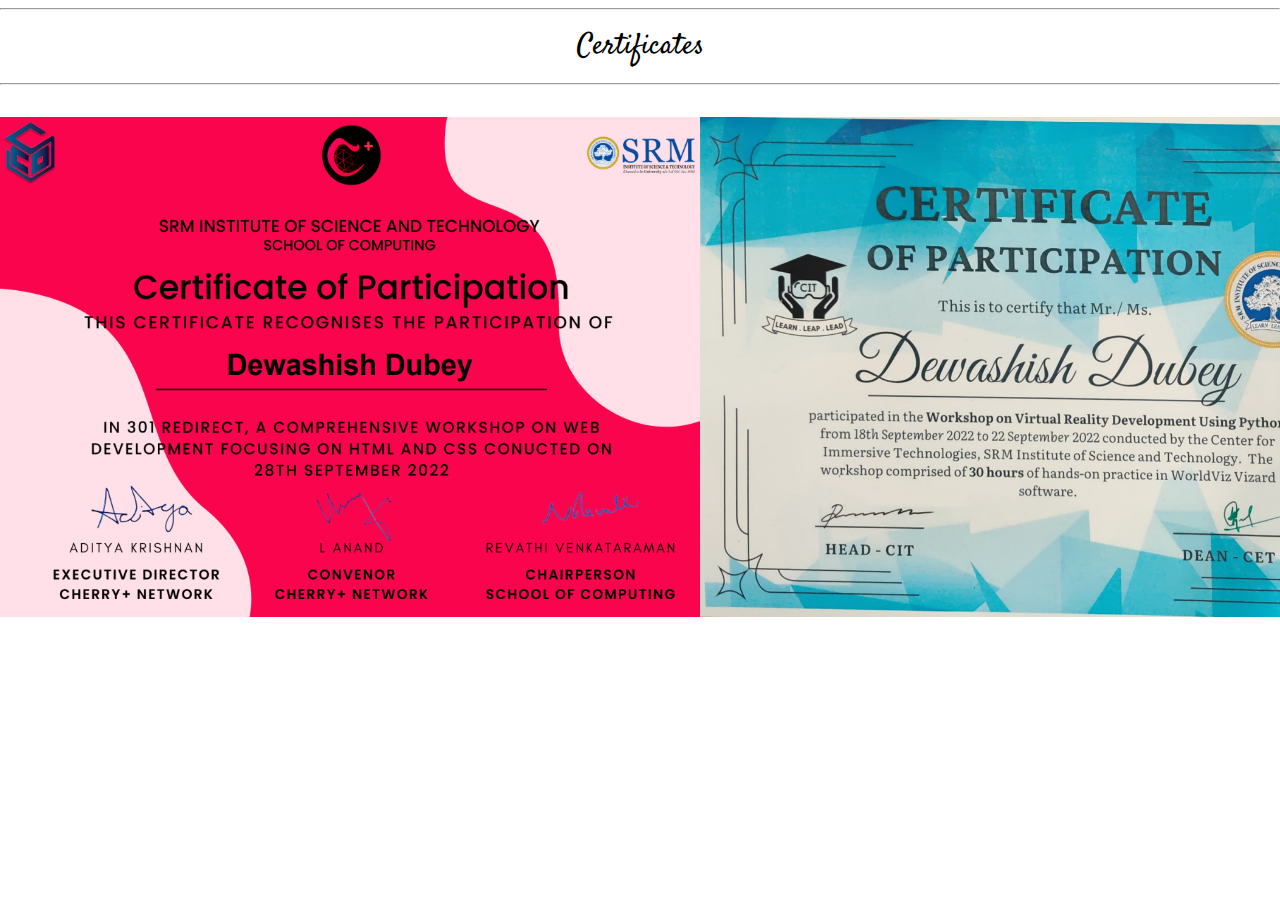
<file: certificates.html>
<!DOCTYPE html>
<html lang="en">
<head>
    <meta charset="UTF-8">
    <meta http-equiv="X-UA-Compatible" content="IE=edge">
    <meta name="viewport" content="width=device-width, initial-scale=1.0">
    <link rel="preconnect" href="https://fonts.gstatic.com" crossorigin>
    <link href="https://fonts.googleapis.com/css2?family=Poppins&display=swap" rel="stylesheet">
    <link rel="preconnect" href="https://fonts.googleapis.com">
    <link rel="preconnect" href="https://fonts.gstatic.com" crossorigin>
    <link href="https://fonts.googleapis.com/css2?family=Satisfy&display=swap" rel="stylesheet">
    <link rel="stylesheet" href="certificates.css">
    <title>Document</title>
</head>
<body>
    <div class="style">
        <hr class="rule">
        <p class="satisfy">Certificates</p>
        <hr class="rule">
    </div>
    <div class="images">
        <img class="certificate-image" src="./images/web-certificate.PNG" alt="">
        <img class="certificate-image" src="./images/python-certificate.PNG" alt="">
    </div>
</body>
</html>
</file>
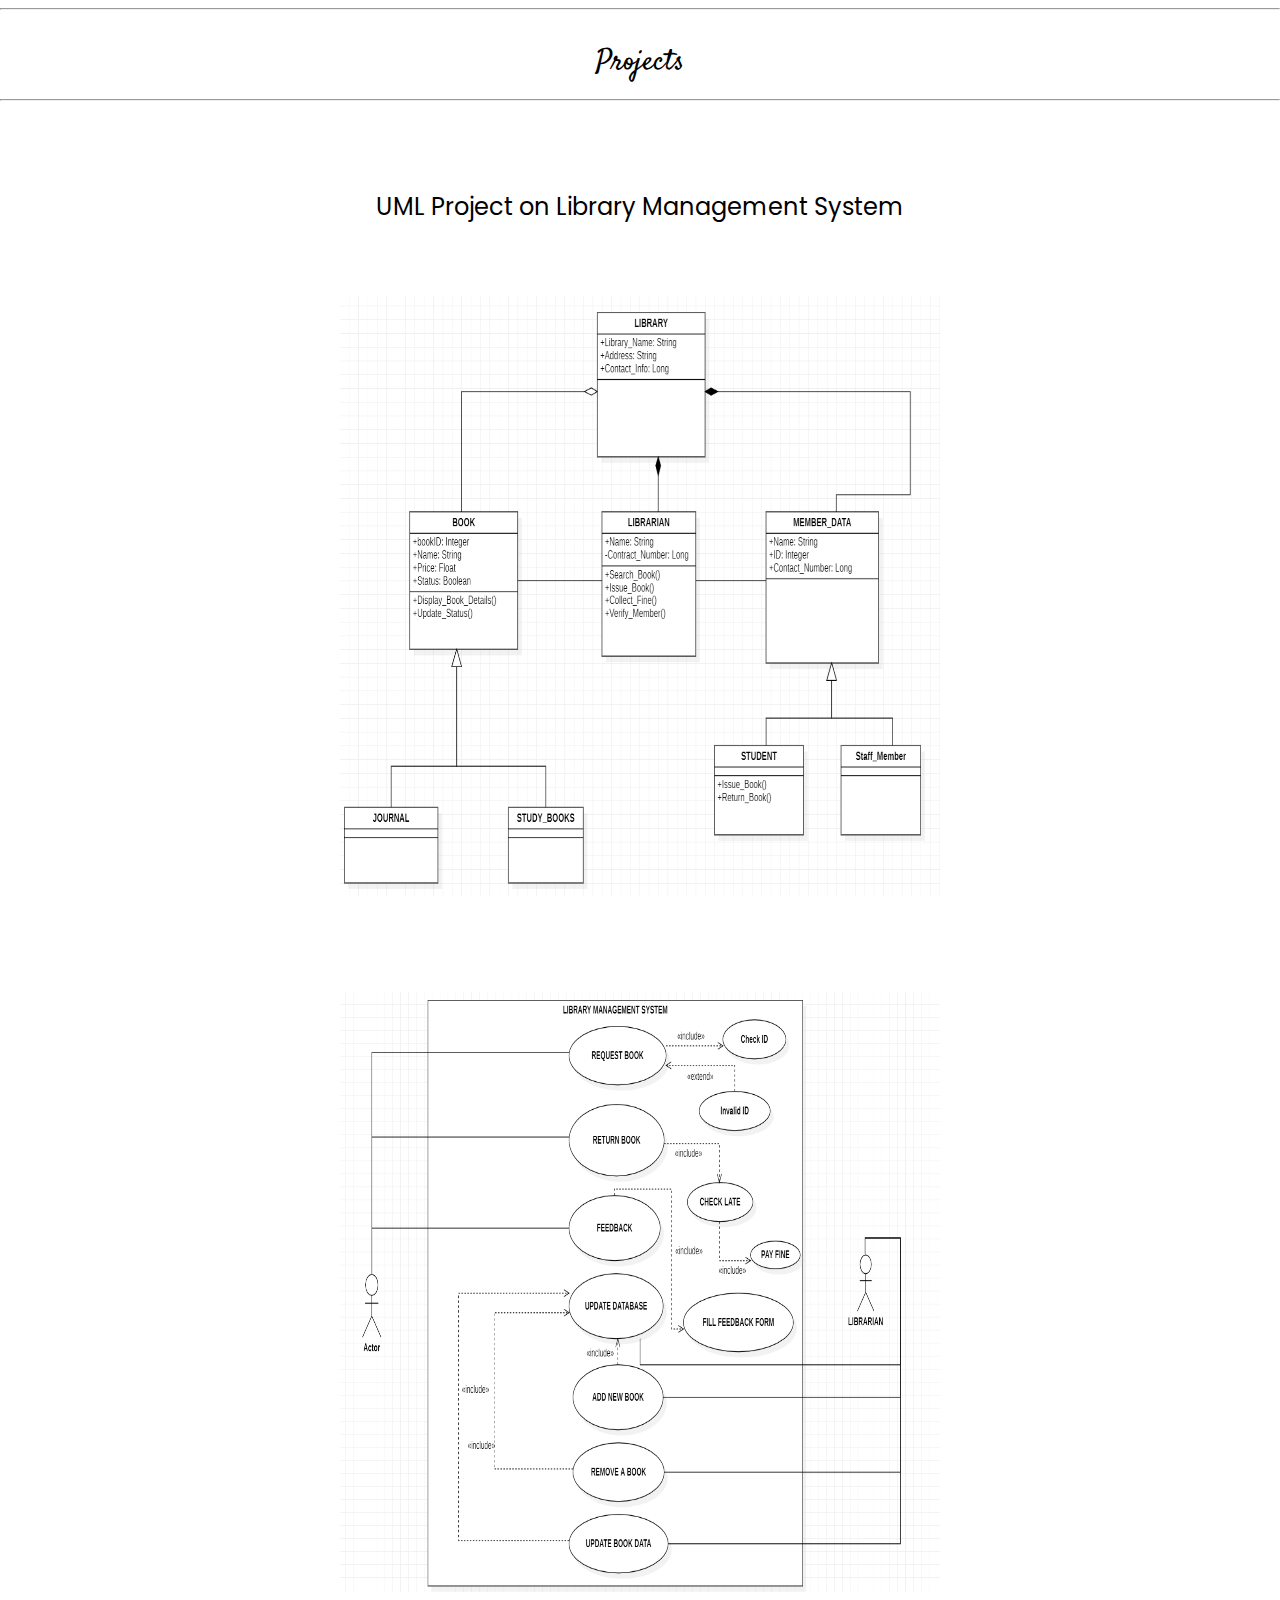
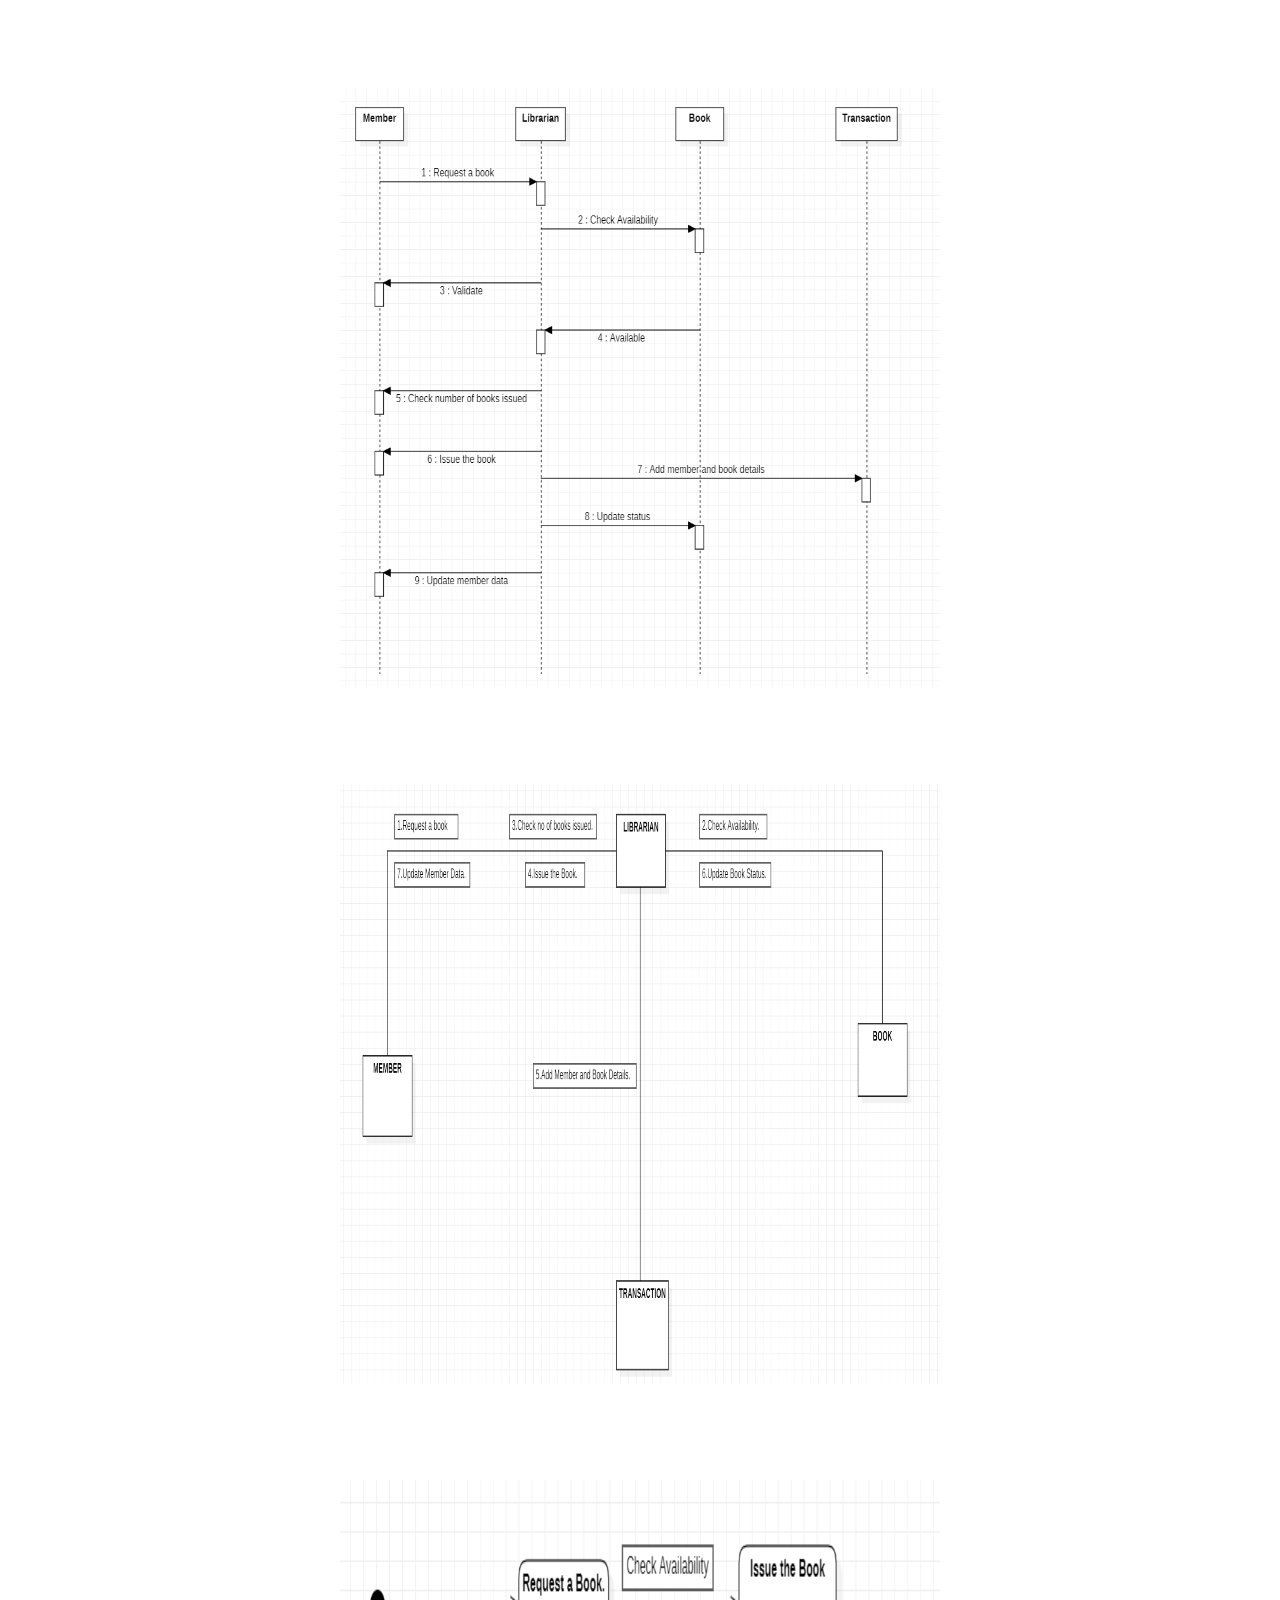
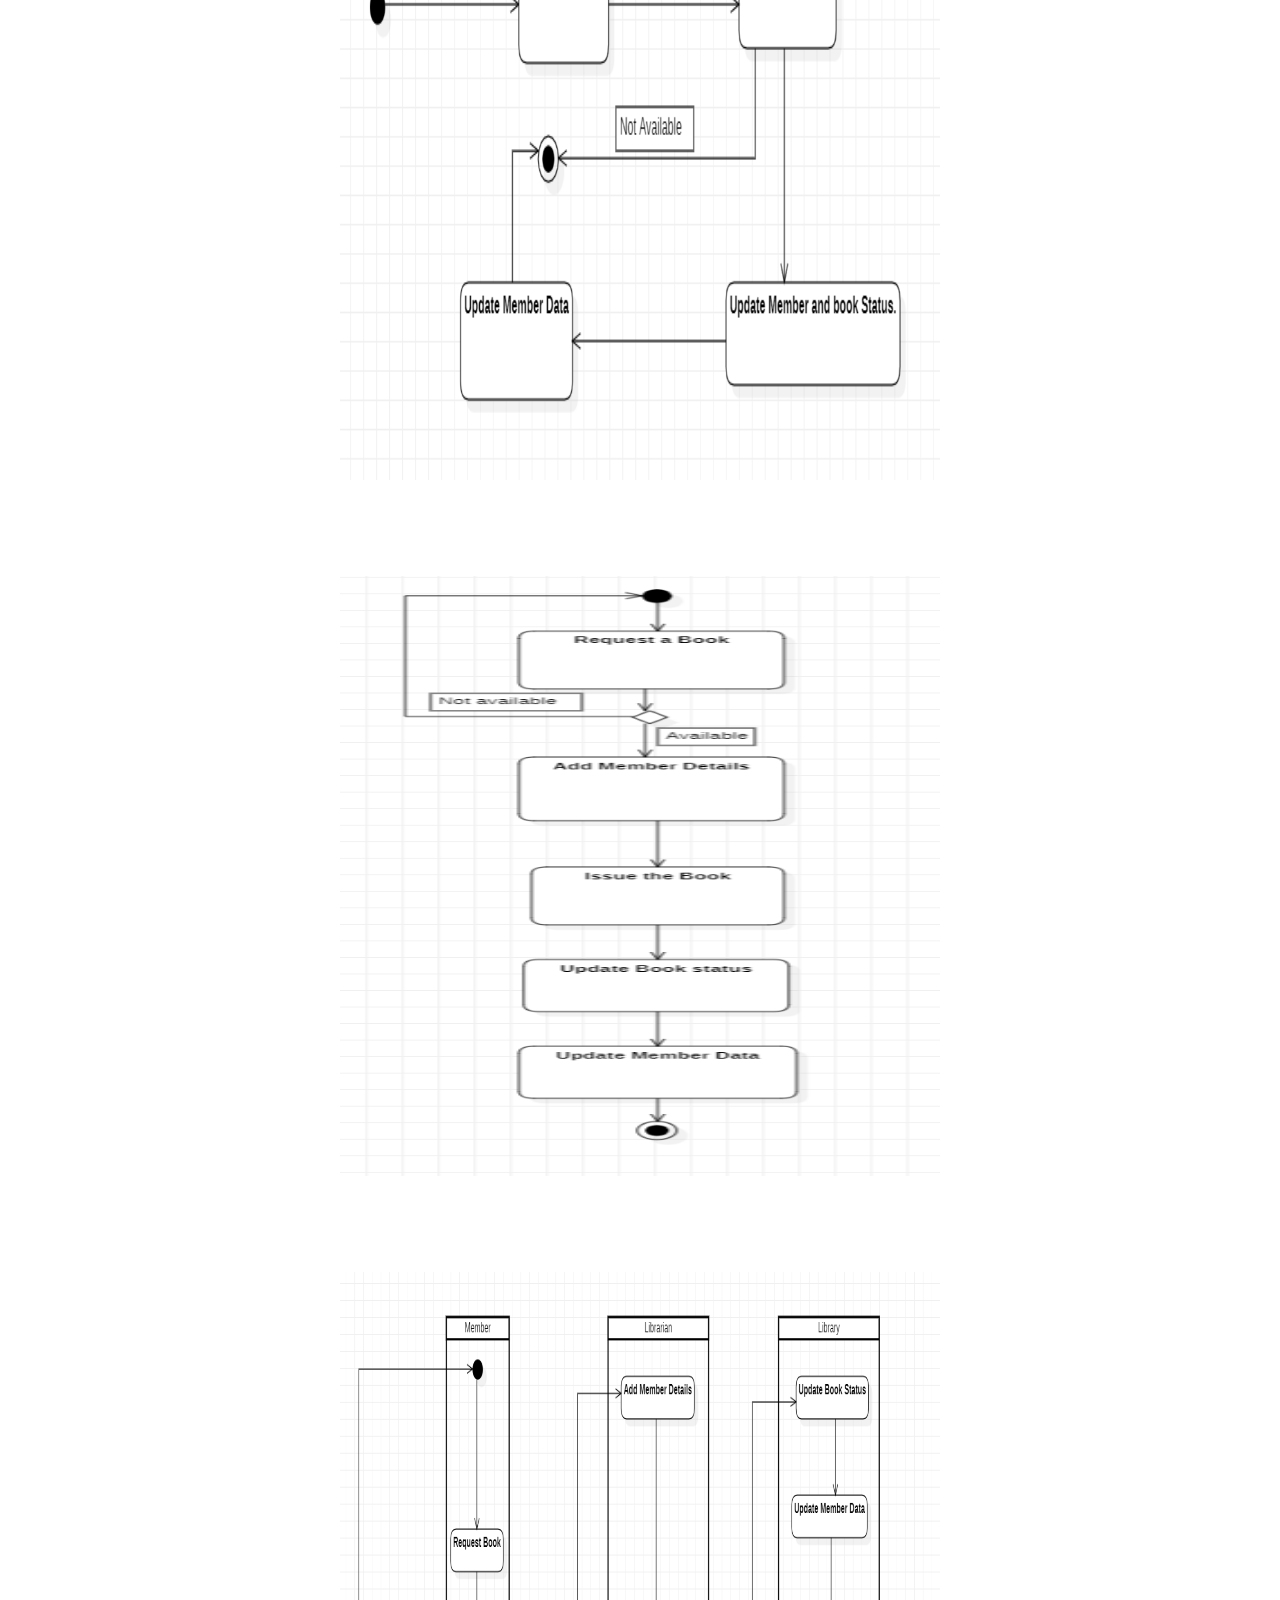
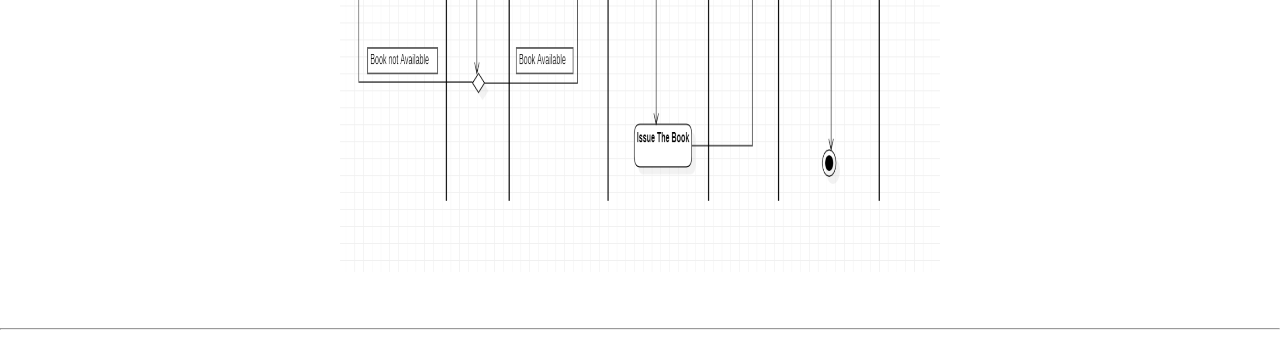
<file: projects.html>
<!DOCTYPE html>
<html lang="en">
<head>
    <meta charset="UTF-8">
    <meta http-equiv="X-UA-Compatible" content="IE=edge">
    <meta name="viewport" content="width=device-width, initial-scale=1.0">
    <title>Projects</title>
    <link rel="preconnect" href="https://fonts.gstatic.com" crossorigin>
    <link href="https://fonts.googleapis.com/css2?family=Poppins&display=swap" rel="stylesheet">
    <link rel="preconnect" href="https://fonts.googleapis.com">
    <link rel="preconnect" href="https://fonts.gstatic.com" crossorigin>
    <link href="https://fonts.googleapis.com/css2?family=Satisfy&display=swap" rel="stylesheet">
    <link rel="stylesheet" href="projects.css">
</head>
<body>
    <div class="style">
        <hr class="rule">
        <p class="satisfy">Projects</p>
        <hr class="rule">
    </div>
    <div class="main-box">
        <p class="project-1-text">UML Project on Library Management System</p>
        <div class="uml-images">
            <img class="uml-img" src="./images/uml/diagram-1.PNG" alt="">
            <img class="uml-img" src="./images/uml/diagram-2.PNG" alt="">
            <img class="uml-img" src="./images/uml/diagram-3.PNG" alt="">
            <img class="uml-img" src="./images/uml/diagram-4.PNG" alt="">
            <img class="uml-img" src="./images/uml/diagram-5.PNG" alt="">
            <img class="uml-img" src="./images/uml/diagram-6.PNG" alt="">
            <img class="uml-img" src="./images/uml/diagram-7.PNG" alt="">
        </div>
    </div>
    <hr class="rule">
</body>
</html>
</file>
<file: certificates.css>
body
{
    margin:0;
    padding:0;
    font-family:'poppins', sans-serif;
}
.font-20
{
    font-size:20px;
}
.bold
{
    font-weight: bold;
}
.style
{
    text-align:center;
}
.satisfy
{
    font-family:'satisfy', monospace;
    font-size:1.8rem;
    margin:1rem;
}

.images
{
    display:flex;
    justify-content: space-around;
    margin-top:2rem;
    margin-bottom:2rem;
    text-align:center;
}
.certificate-image
{
    height:500px;
    width:700px;
}
@media screen and (max-width: 768px)
{
    .font-20
    {
        font-size:15px;
    }
    .images{
        flex-direction: column;
        align-items: center;
    }
    .certificate-image
    {
        margin-top:2rem;
        height:200px;
        width:300px;
    }
}
</file>
<file: projects.css>
body
{
    margin:0;
    padding:0;
    font-family:'poppins', sans-serif;
}
.reset
{
    margin:0;
    padding:0;
}
.font-20
{
    font-size:20px;
}
.bold
{
    font-weight: bold;
}
.style
{
    text-align:center;
}
.satisfy
{
    font-family:'satisfy', monospace;
    font-size:1.8rem;
    margin:1rem;
}
.project-1-text
{
    font-size:24px;
    text-align:center;
}
.main-box
{
    display:flex;
    flex-direction: column;
    margin-top:4rem;
}
.uml-images
{
    display:flex;
    flex-direction: column;
    align-items: center;
}
.uml-img
{
    height:600px;
    width:600px;
    margin-top:3rem;
    margin-bottom:3rem;
}
.rule
{
    margin-bottom:2rem;
}
@media screen and (max-width: 768px) {
    .font-20
    {
     font-size:10px;
    }
    .uml-img
    {
        height:20rem;
        width:20rem;
    }
}
</file>
